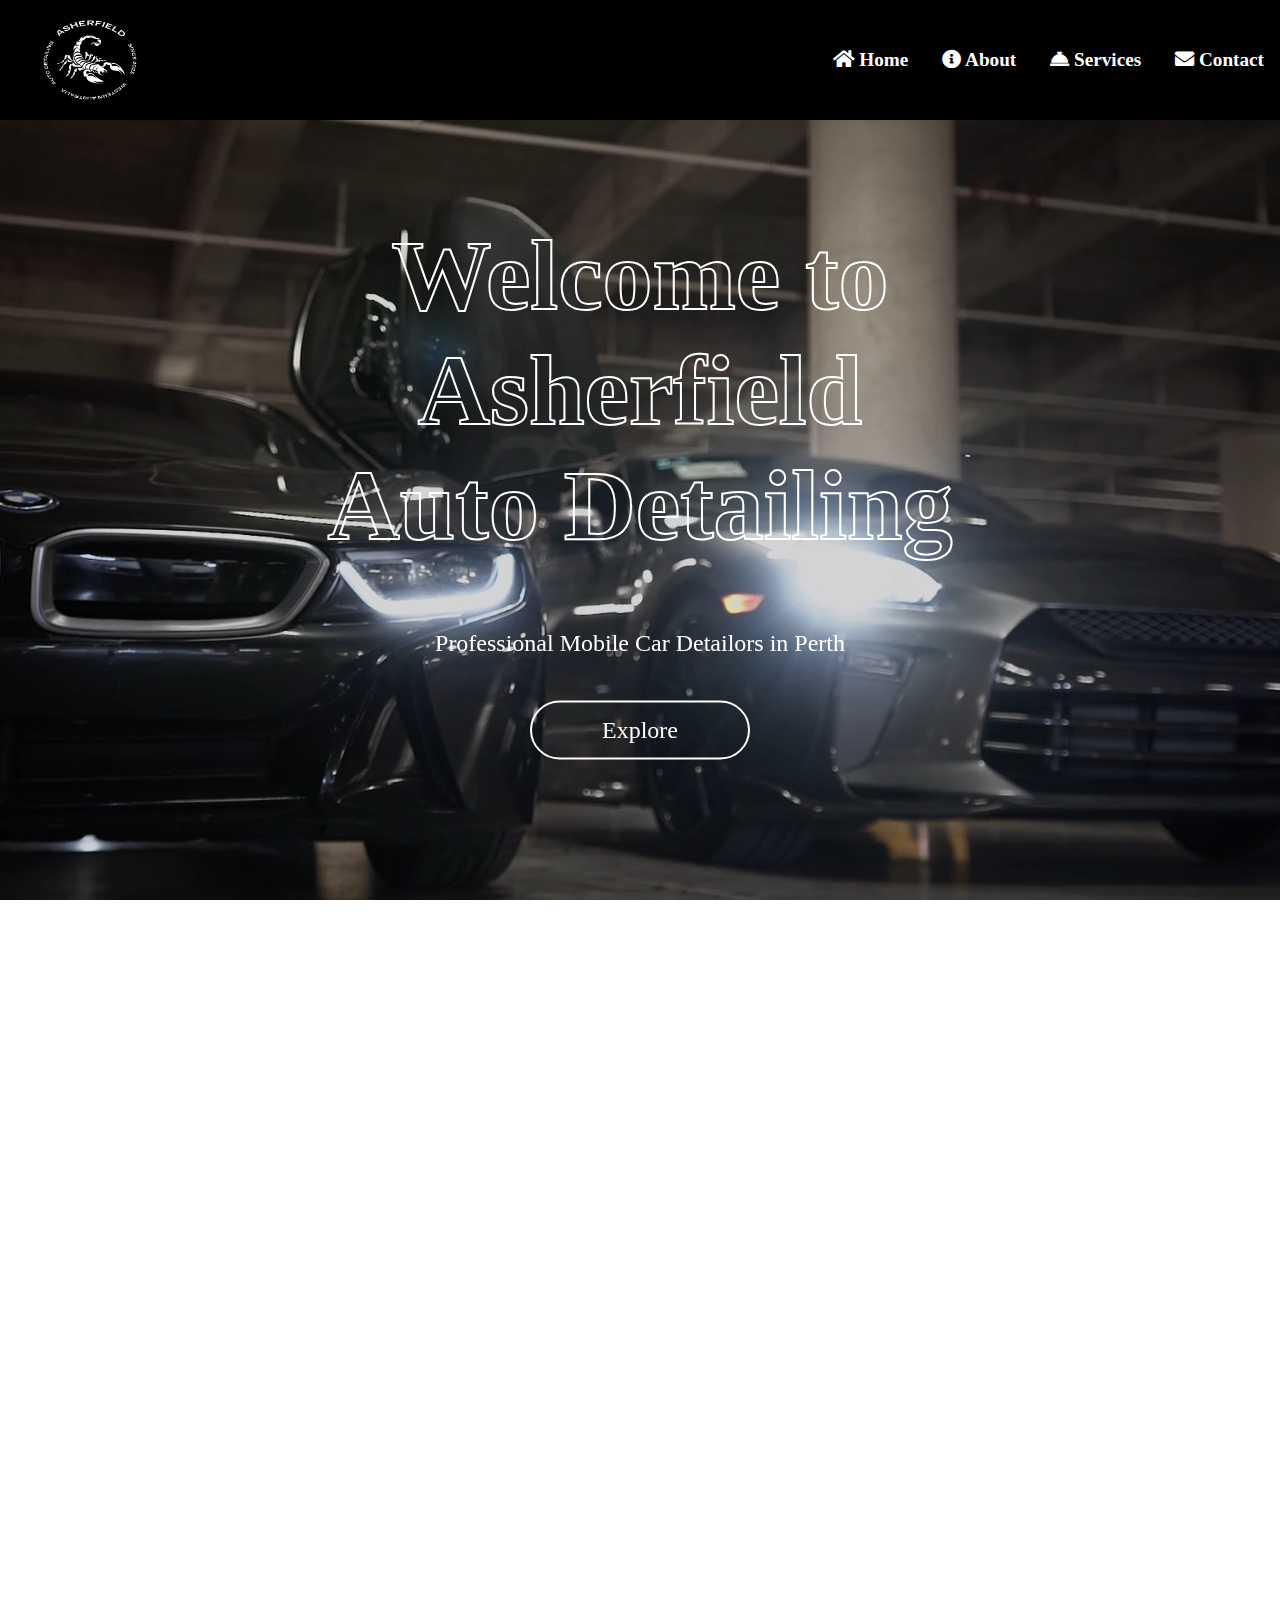
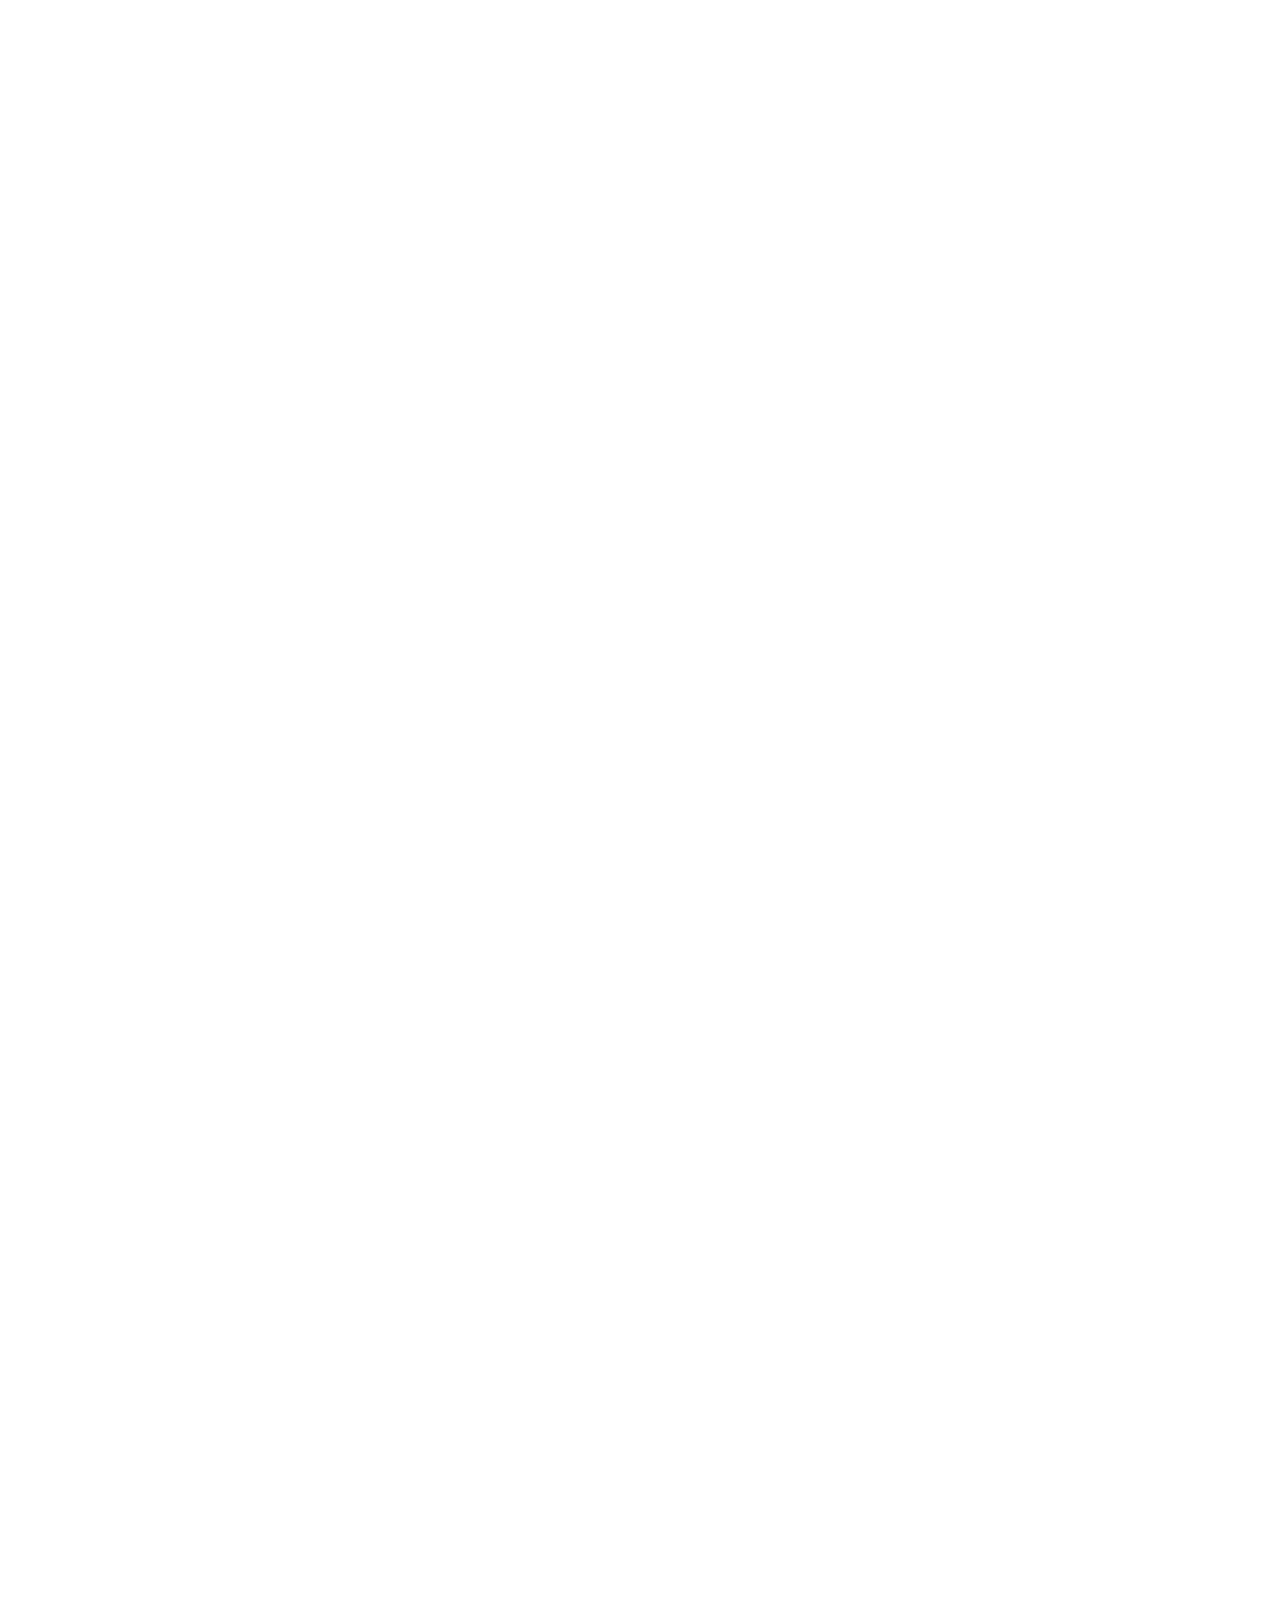
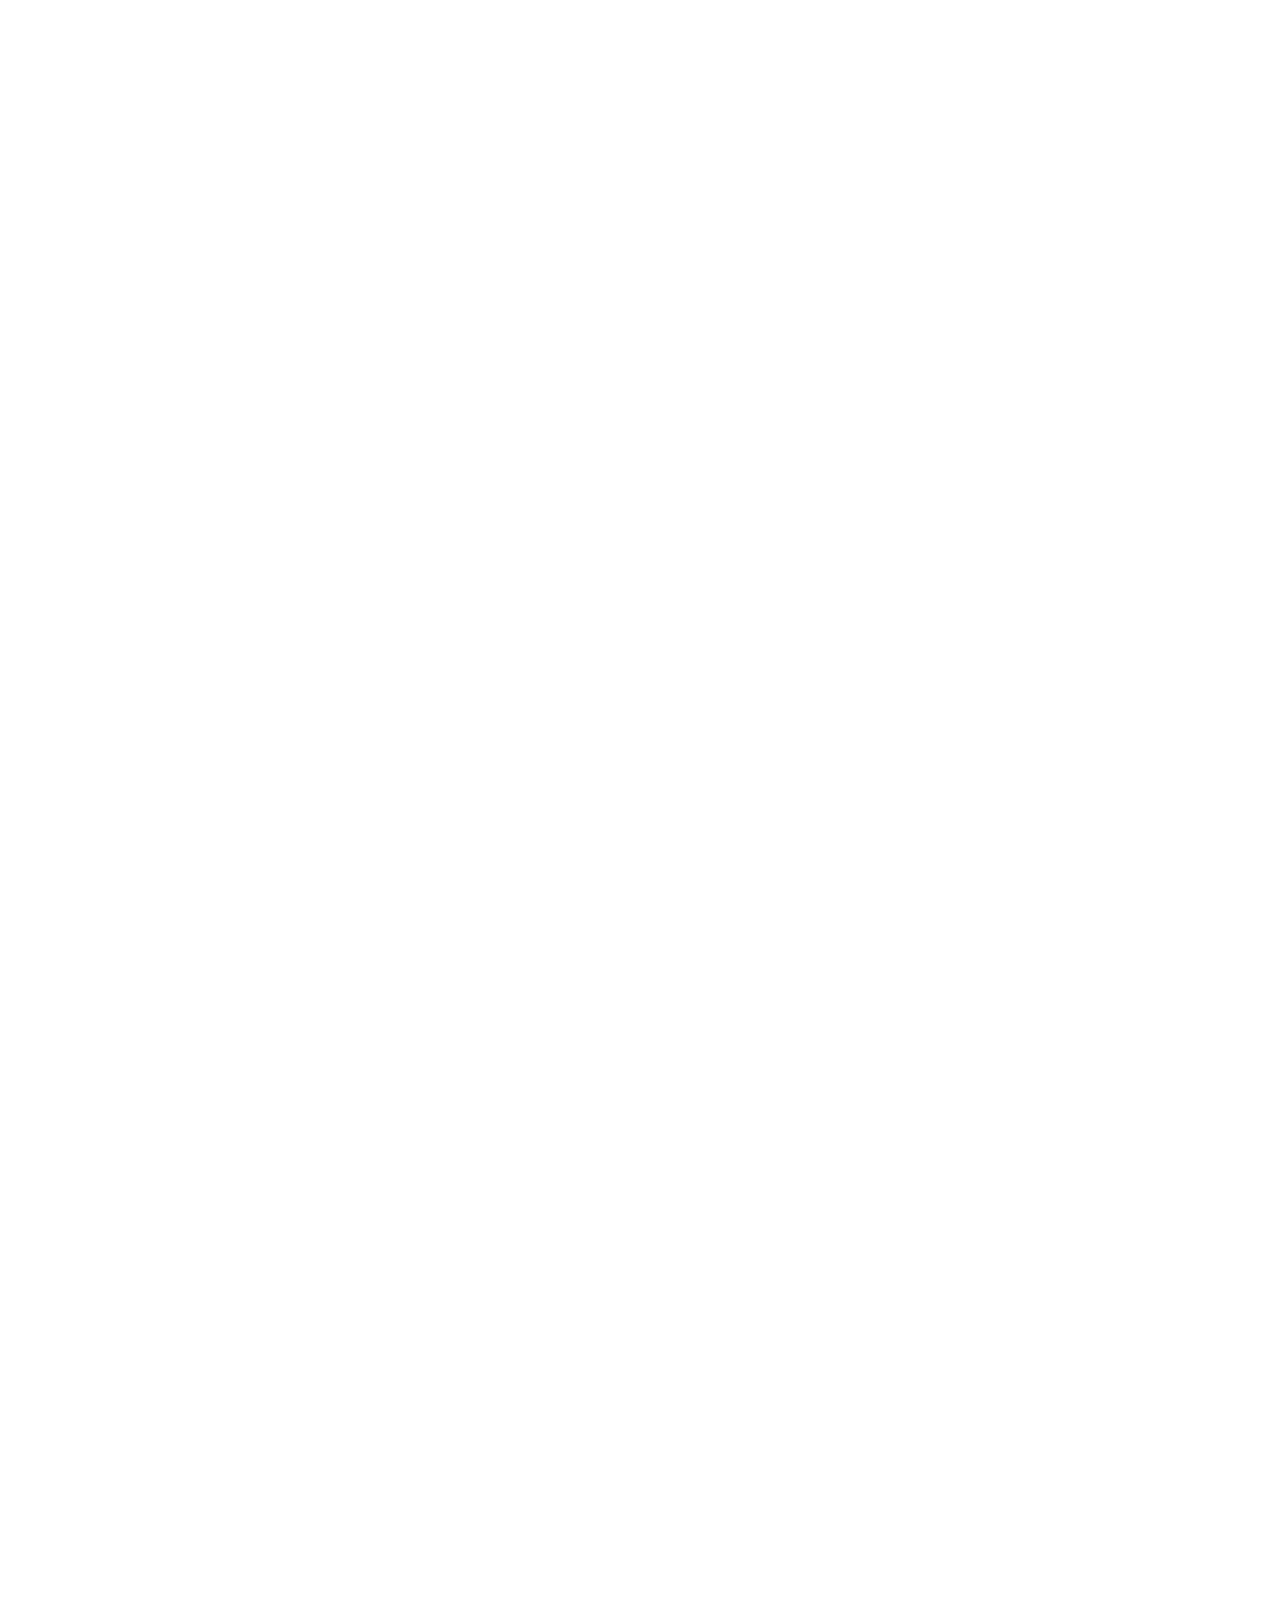
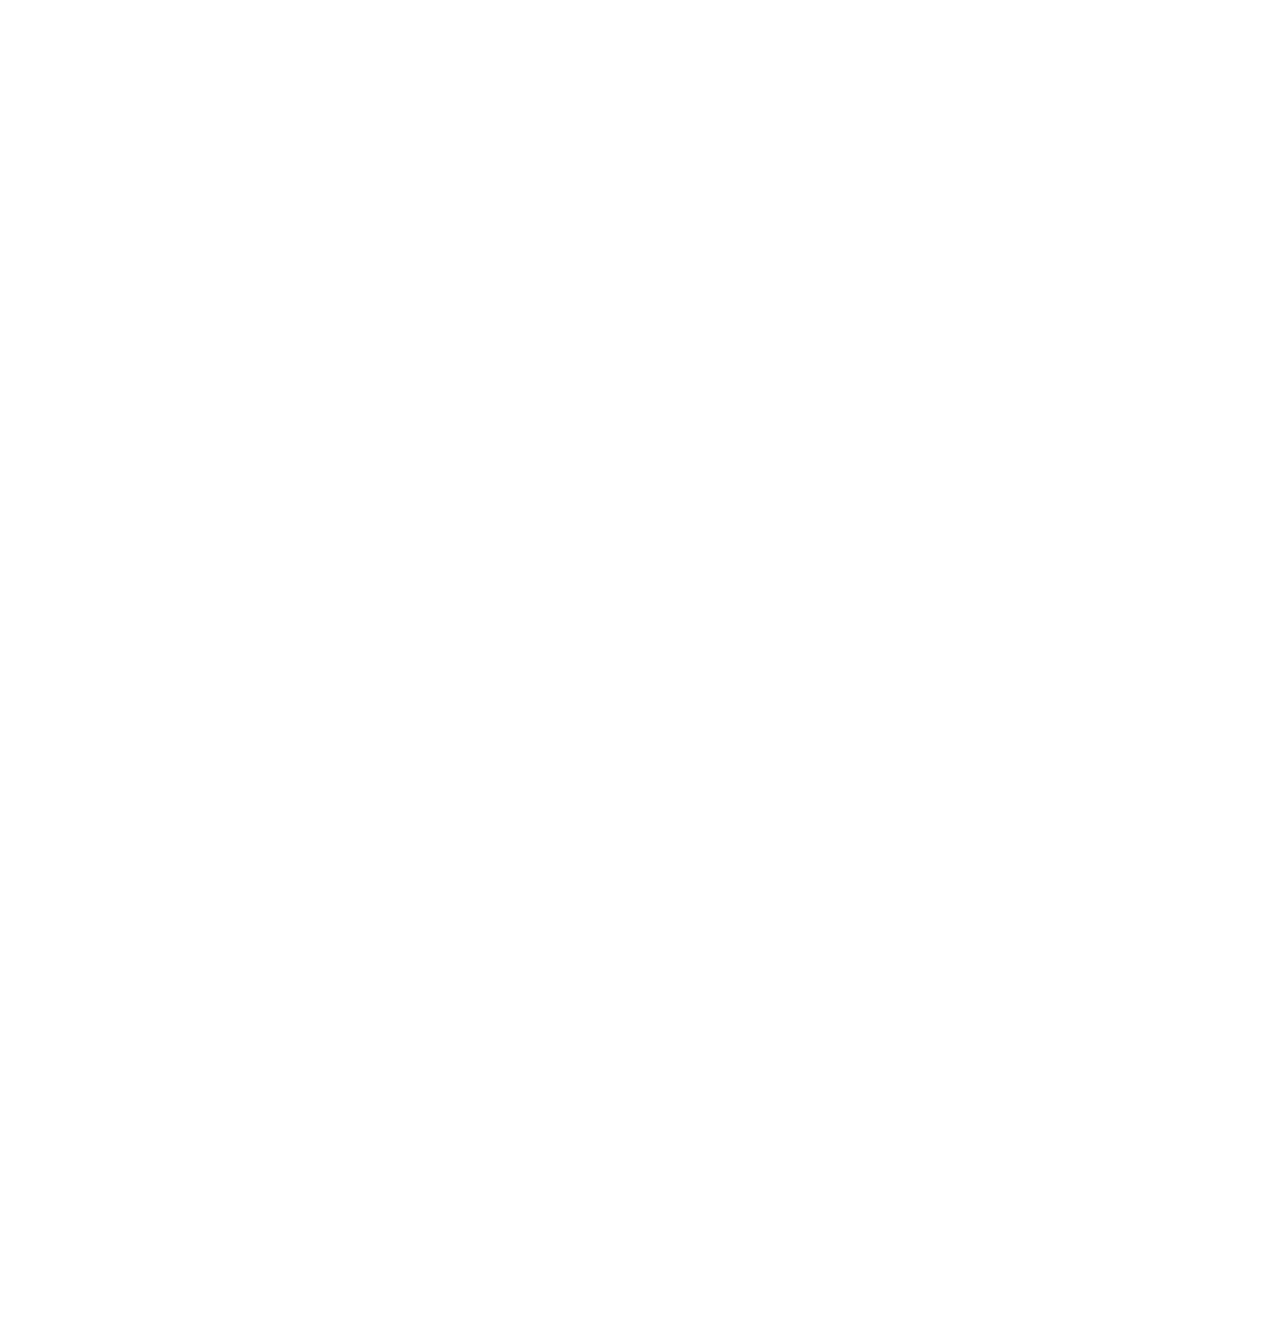
<file: car-web/index.html>
<!DOCTYPE html>
<html lang="en">
<head>
  <meta charset="UTF-8">
  <meta name="viewport" content="width=device-width, initial-scale=1.0">
  <title>Navbar Example</title>
  <link rel="stylesheet" href="index.css">
  <link rel="stylesheet" href="https://cdn.jsdelivr.net/npm/bootstrap-icons@1.11.3/font/bootstrap-icons.min.css">
  <script>
    let clicked = false;
    function handleClick() {
      clicked = !clicked;
      const menuIcon = document.getElementById('menu-icon');
      const navMenu = document.getElementById('nav-menu');
      
      menuIcon.className = clicked ? 'fas fa-times' : 'fas fa-bars';
      navMenu.className = clicked ? 'nav-menu active' : 'nav-menu';
    }
  </script>
  <link rel="stylesheet" href="https://cdnjs.cloudflare.com/ajax/libs/font-awesome/5.15.4/css/all.min.css">
</head>
<body>
  <div class="hero" id="Home">
    <video autoplay loop muted playsinline class="back-video">
      <source src="./assets/video/car.mp4" type="video/mp4">
    </video>
    <nav class="NavbarItems">
      <img src="./assets/ASHERFIELD LOGO 2.png" alt="Logo" class="logo">
      <div class="menu-icons" id="menu-icon-container" onclick="handleClick()">
        <i id="menu-icon" class="fas fa-bars"></i>
      </div>
      <ul id="nav-menu" class="nav-menu">
        <li>
          <a class="nav-links" href="#Home">
            <i class="fas fa-home"></i> Home
          </a>
        </li>
        <li>
          <a class="nav-links" href="#about-us">
            <i class="fas fa-info-circle"></i> About
          </a>
        </li>
        <li>
          <a class="nav-links" href="#services">
            <i class="fas fa-concierge-bell"></i> Services
          </a>
        </li>
        <li>
          <a class="nav-links" href="#contact">
            <i class="fas fa-envelope"></i> Contact
          </a>
        </li>
      </ul>
    </nav>
    <div class="hero-content">
        <h1>Welcome to Asherfield Auto Detailing</h1>
        <p>Professional Mobile Car Detailors in Perth</p>
        <a href="#animal-section">Explore</a>
      </div>
  </div>

  <section class="about-us" id="about-us">
    <div class="about-content">
      <div class="text-content">
        <h1>About Us</h1>
        <p>
          Welcome to Asherfield Auto Detailing! We provide top-notch car detailing services to help
          maintain your vehicle's beauty and value. Our team of skilled professionals is dedicated
          to delivering the highest quality service. With years of experience, we use only the best
          products and tools to give your car a showroom finish. Let us take care of your car with
          our passion and expertise!
        </p>
        <a href="#animal-section">Get in Touch</a>
      </div>
      <div class="image-content">
        <img src="./assets/car1.jpg" alt="About Us Photo">
      </div>
    </div>
  </section>


  <section class="services-section">
    <!-- Headings -->
    <div class="section-heading">
      <h1>Experience Asherfield</h1>
      <h3>Comprehensive detailing solutions</h3>
    </div>

    <!-- Service Cards -->
    <div class="services" id="services">
      <div class="card">
       <a href="./ceramic.html"><img src="./assets/car2.jpg" alt="Ceramic Coatings"></a> 
        <div class="card-info">
          <h2>Ceramic Coatings</h2>
          <p>From $799</p>
        </div>
        <div class="hover-details">
          <h3>Ceramic Coating Details</h3>
          <p>Transform your car's exterior with our expert detailimg </p>
        </div>
      </div>

      <div class="card">
       <a href="./asher.html"><img src="./assets/car1.jpg" alt="Asher Platinum"></a>
        <div class="card-info">
          <h2>Asher Platinum</h2>
          <p>$1999</p>
        </div>
        <div class="hover-details">
          <h3>Asher Platinum Package</h3>
          <p>Exterior ceramic coating </p>
          <p>Interior ceramic coating</p>
          <p>High Temp Res Rim Coating</p>
          <p>Leather Protection with UV filter</p>
          <p>Window Tinting</p>
        </div>
      </div>

      <div class="card">
        <a href="./leather.html"><img src="./assets/new car.jpg" alt="Leather Protection"></a>
        <div class="card-info">
          <h2>Leather Protection</h2>
          <p>From $150</p>
        </div>
        <div class="hover-details">
          <h3>Leather Protection</h3>
          <p>Keep your car's leather looking new with our protective services.</p>
        </div>
      </div>
      <div class="card">
       <a href="./dealing.html"> <img src="./assets/car1.jpg" alt="Interior Dealing"></a>
        <div class="card-info">
          <h2>Interior detailing</h2>
          <p>From $175</p>
        </div>
        <div class="hover-details">
          <h3>Interior detailing</h3>
          <p>Enhance your driving experience with a pristine interior</p>
        </div>
      </div>
      <div class="card">
        <a href="./paint.html"><img src="./assets/car2.jpg" alt="Paint Correction"></a>
        <div class="card-info">
          <h2>Paint correction</h2>
          <p>From $260</p>
        </div>
        <div class="hover-details">
          <h3>Paint correction</h3>
          <p>Restore your vehicle's paint to its original glory</p>
        </div>
      </div>
      <div class="card">
        <a href="./window.html"><img src="./assets/new car.jpg" alt="Leather Protection"></a>
        <div class="card-info">
          <h2>Window tinting</h2>
          <p>From $300</p>
        </div>
        <div class="hover-details">
          <h3>Window tinting</h3>
          <p>stay cool,Stay Private</p>
        </div>
      </div>
      <div class="card">
        <a href="./sale.html"><img src="./assets/car1.jpg" alt="Sale Preparation"></a>
        <div class="card-info">
          <h2>Sale Preparation</h2>
          <p>From $350</p>
        </div>
        <div class="hover-details">
          <h3>Sale Preparation</h3>
          <p>Get Sale-Ready!</p>
        </div>
      </div>
      <div class="card">
        <a href="./maintenance.html"><img src="./assets/car2.jpg" alt="Monthly Maintenance[Comapanies]"></a>
        <div class="card-info">
          <h2>Monthly Maintenance <br>[Comapanies]</h2>
          <p></p>
        </div>
        <div class="hover-details">
          <h3>Monthly Maintenance <br>[Comapanies]</h3>
          <p>Consistent upkeep not only ensures the smooth and relaible
            operation of the vehicle but also helps to preserve its value over time</p>
        </div>
      </div>
      <div class="card">
       <a href="./rim.html"><img src="./assets/new car.jpg" alt="Rim Coating"></a> 
        <div class="card-info">
          <h2>Rim Coating</h2>
          <p>$100(1)</p>
        </div>
        <div class="hover-details">
          <h3>Rim Coating</h3>
          <p>Protect your rims from heat,brake dust, and road contaminants</p>
        </div>
      </div>
      <div class="card">
       <a href="./asher-pro.html"> <img src="./assets/car1.jpg" alt="Asher Pro"></a>
        <div class="card-info">
          <h2>Asher <b>Pro</b></h2>
          <p>$1499</p>
        </div>
        <div class="hover-details">
          <h3>Asher <b>Pro</b></h3>
          <p>Exterior Ceramic coating</p>
          <p>Interior Ceramic coating</p>
          <p>High Temp Res Rim Coating</p>
          <p>Leather Protection with UV filter</p>
        </div>
      </div>
    </div>
  </section>
  

<section class="Contact" id="contact">
    <div class="heading">
        <h1>Contact us for appointments</h1>
    </div>
    <div class="mapbox">
      <figure>
        <iframe src="https://www.google.com/maps/embed?pb=!1m18!1m12!1m3!1d3381.9442061205286!2d115.91373670000002!3d-32.0437016!2m3!1f0!2f0!3f0!3m2!1i1024!2i768!4f13.1!3m3!1m2!1s0x2a32bdbb7a7b9429%3A0xb7be3bebf1a61896!2s5%20Periwinkle%20Way%2C%20Parkwood%20WA%206147%2C%20Australia!5e0!3m2!1sen!2slk!4v1726653130002!5m2!1sen!2slk" width="600" height="450" style="border:0;" allowfullscreen="" loading="lazy" referrerpolicy="no-referrer-when-downgrade"></iframe>
    </div>
    <div class="from-container">

		<form name='registration' method="post" action="index.html"
			onSubmit="return formValidation();">

			<input type="text" name="fname" placeholder="Name" size="100" />
			<input type="text" name="email" placeholder="email address" size="50" />
			<input type="text" name="address" placeholder="Phone Number" size="50" />
            <textarea name="message" placeholder="Message" id="" rows="6" cols="70"></textarea>
            <label for="contact-method">Preferred Contact Method:</label>
            <select id="contact-method" name="contact-method">
                <option value="select">Select</option>   
                <option value="phone">Text Message</option>
                <option value="phone">Phone</option>
                <option value="email">Email</option>
            </select>
            <label for="contact-method" class="label2">How Did you Hear about us:</label>
            <select id="contact-method" name="contact-method">
                <option value="select">Select</option>   
                <option value="message">Text Message</option>
                <option value="phone">Phone</option>
                <option value="email">Email</option>
            </select>
            <label for="contact-method" class="label2">Which service or services are you interested in?</label>
            <select id="contact-method" name="contact-method">
                <option value="select">Select</option>   
                <option value="phone">Ceramic Coatings</option>
                <option value="phone">Interior detailing</option>
                <option value="email">Paint correction</option>
                <option value="email">Leather Protection</option>
                <option value="email">Monthly Maintance [Companies]</option>
                <option value="email">Leather Protection</option>
                <option value="email">Window tinting</option>
                <option value="email">Service title 7</option>
                <option value="email">Service title 8</option>
            </select>
            
			<div class="buttons">
				<button type="submit" name="submit">Submit</button>
				<button type="reset" name="reset">Reset</button>
			</div>

		</form>
	</div>
</section>
<section class="Footer">
    <div class="footer">
        <div class="top">
          <div>
           <img src="./assets/ASHERFIELD LOGO 2.png" alt="" class="footer-logo">
          </div>
          <div>
            <a href="https://www.instagram.com/asherfield_auto?igsh=eWw4d2VtNmp6MW1u&utm_source=qr">
                <i class="bi bi-instagram"></i>
            </a>
            <a href="#">
                <i class="bi bi-facebook"></i>
            </a>
            <a href="#">
                <i class="bi bi-telegram"></i>
            </a>
            <a href="#">
                <i class="bi bi-youtube"></i>
            </a>
          </div>
        </div>
  
        <div class="bottom">
          <div>
            <h3>Contact us</h3>
            <a href="https://www.google.com/maps/place/5+Periwinkle+Way,+Parkwood+WA+6147,+Australia/@-32.0437016,115.9137367,703m/data=!3m2!1e3!4b1!4m6!3m5!1s0x2a32bdbb7a7b9429:0xb7be3bebf1a61896!8m2!3d-32.0437016!4d115.9137367!16s%2Fg%2F11c1bm_n37?entry=ttu&g_ep=EgoyMDI0MDkxNi4wIKXMDSoASAFQAw%3D%3D">
                <i class="bi bi-geo-alt"></i>5 Periwinkle way
                Perth, WA 6107 AU</a>
            <a href="/"><i class="bi bi-telephone"></i>+61431625885</a>
            <a href="mailto:asherfeildz@gmail.com"><i class="bi bi-envelope"></i>asherfeildz@gmail.com</a>
          </div>
          <div>
            <h3>Hours</h3>
            <a href="#">Monday 9:00am–10:00pm</a>
            <a href="#">Tuesday 9:00am–10:00pm</a>
            <a href="#">Wednesday 9:00am–10:00pm</a>
            <a href="#">Thursday 9:00am–10:00pm</a>
            <a href="#">Friday 9:00am–10:00pm</a>
            <a href="#">Saturday 9:00am–6:00pm</a>
            <a href="#">Sunday 9:00am–12:00pm</a>
          </div>
          <div>
            <h3>Service Links</h3>
            <a href="/">Terms of Service</a>
            <a href="/">Privacy Policy</a>
            <a href="/">License</a>
            <a href="#">All Versions</a>
          </div>
        </div>
        <div class="container">
            <p class="text-white all-right">All Right Reserved @Umair Riyas</p>
        </div>
      </div>
</section>

</body>
</html>
</file>
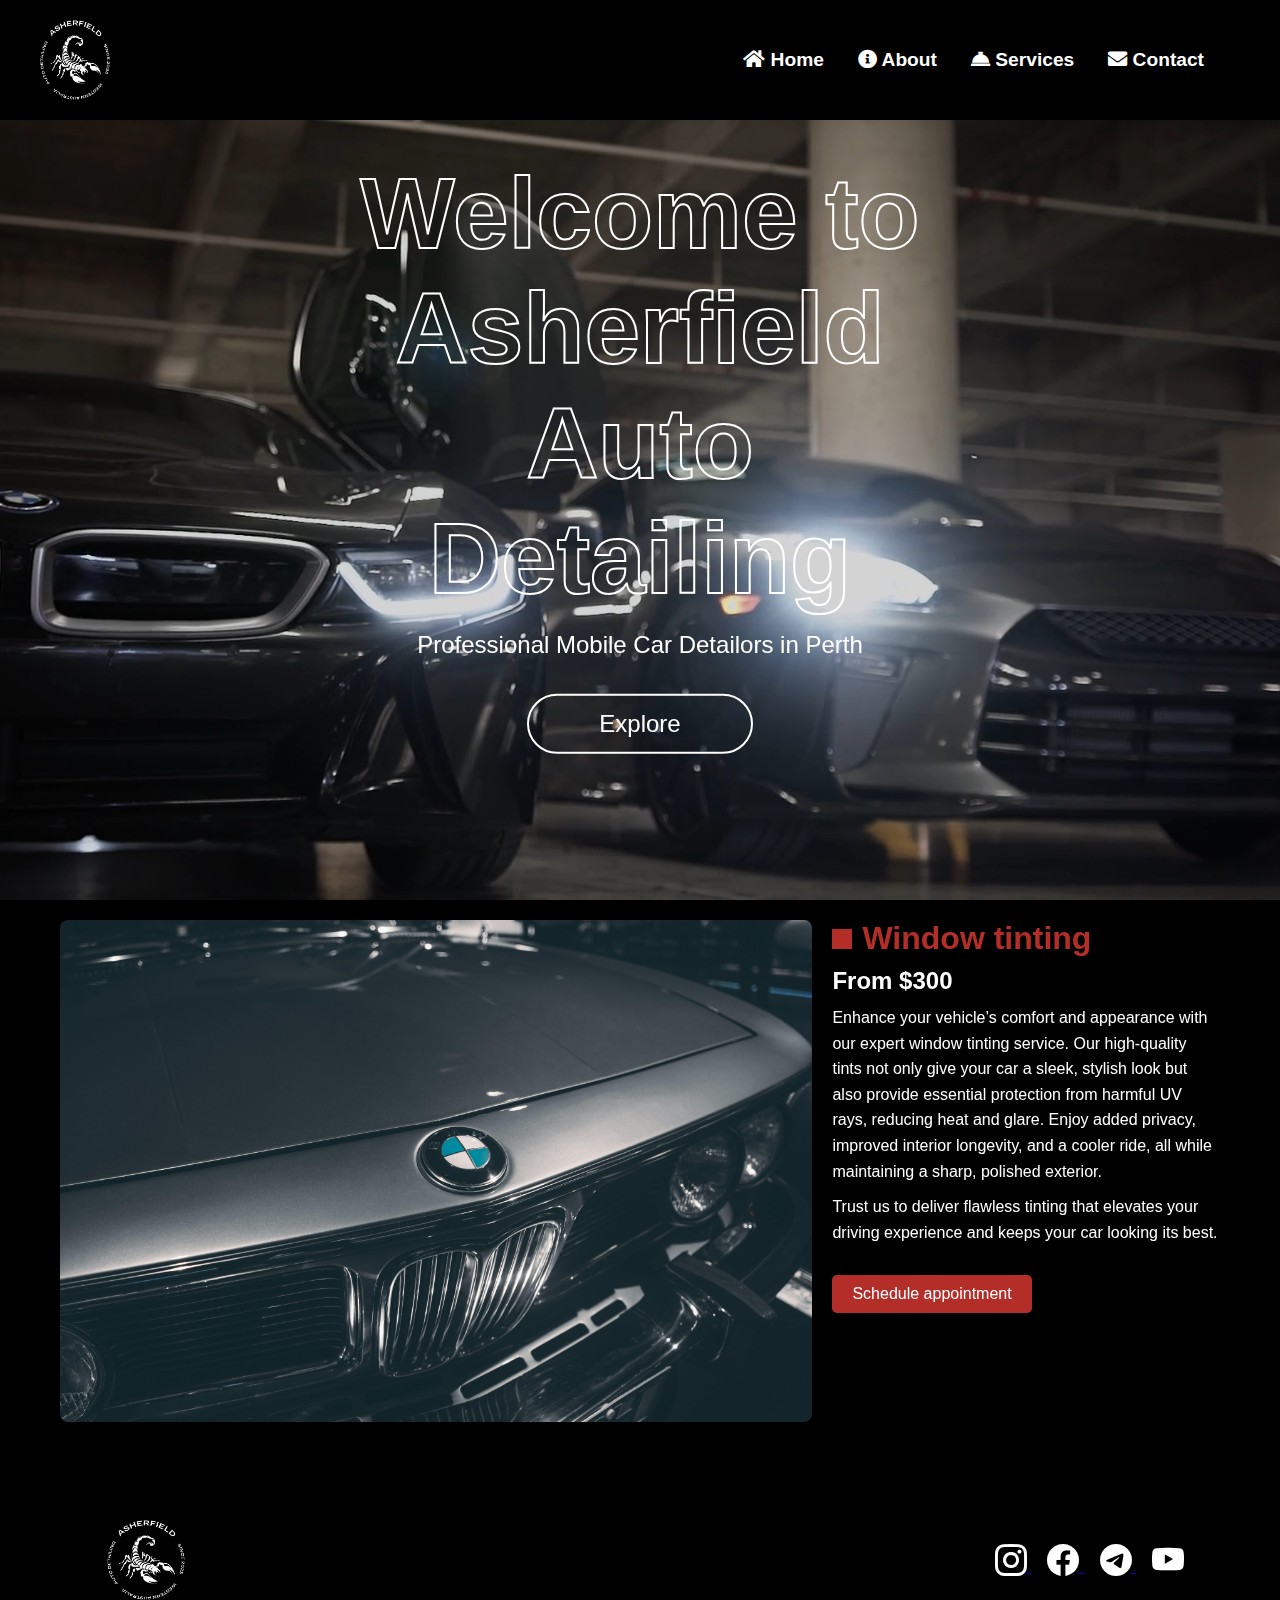
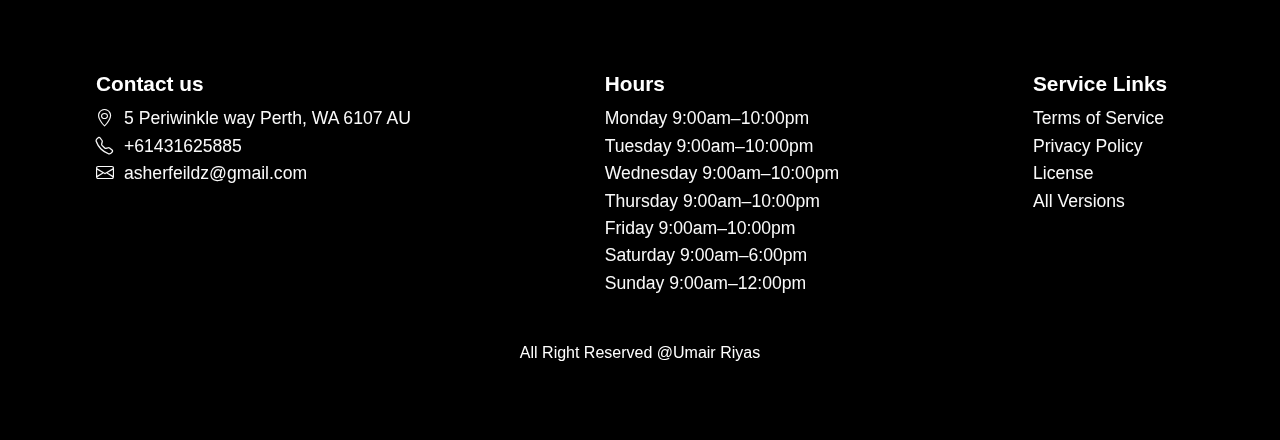
<file: car-web/window.html>
<!DOCTYPE html>
<html lang="en">
<head>
    <meta charset="UTF-8">
    <meta name="viewport" content="width=device-width, initial-scale=1.0">
    <title>Dealing</title>
    <link rel="stylesheet" href="ceramic.css">
  <link rel="stylesheet" href="https://cdn.jsdelivr.net/npm/bootstrap-icons@1.11.3/font/bootstrap-icons.min.css">
  <script>
    let clicked = false;
    function handleClick() {
      clicked = !clicked;
      const menuIcon = document.getElementById('menu-icon');
      const navMenu = document.getElementById('nav-menu');
      
      menuIcon.className = clicked ? 'fas fa-times' : 'fas fa-bars';
      navMenu.className = clicked ? 'nav-menu active' : 'nav-menu';
    }
  </script>
  <link rel="stylesheet" href="https://cdnjs.cloudflare.com/ajax/libs/font-awesome/5.15.4/css/all.min.css">
</head>
<body>
    <div class="hero" id="Home">
        <video autoplay loop muted playsinline class="back-video">
          <source src="./assets/video/car.mp4" type="video/mp4">
        </video>
        <nav class="NavbarItems">
          <img src="./assets/ASHERFIELD LOGO 2.png" alt="Logo" class="logo">
          <div class="menu-icons" id="menu-icon-container" onclick="handleClick()">
            <i id="menu-icon" class="fas fa-bars"></i>
          </div>
          <ul id="nav-menu" class="nav-menu">
            <li>
              <a class="nav-links" href="./index.html">
                <i class="fas fa-home"></i> Home
              </a>
            </li>
            <li>
              <a class="nav-links" href="./index.html#about-us">
                <i class="fas fa-info-circle"></i> About
              </a>
            </li>
            <li>
              <a class="nav-links" href="./index.html#services">
                <i class="fas fa-concierge-bell"></i> Services
              </a>
            </li>
            <li>
              <a class="nav-links" href="./index.html#contact">
                <i class="fas fa-envelope"></i> Contact
              </a>
            </li>
          </ul>
        </nav>
        <div class="hero-content">
            <h1>Welcome to Asherfield Auto Detailing</h1>
            <p>Professional Mobile Car Detailors in Perth</p>
            <a href="#animal-section">Explore</a>
          </div>
      </div>
      <div class="main-container">
        <div class="content">
            <div class="image-section">
                <img src="./assets/car1.jpg" alt="Ceramic Coated Cars">
            </div>
            <div class="text-section">
                <h1><span class="square"></span>Window tinting</h1>
                <h3>From $300</h3>
                <p>
                    Enhance your vehicle’s comfort and appearance with our expert window tinting service. Our high-quality tints not only give your car a sleek, stylish look but also provide essential protection from harmful UV rays, reducing heat and glare. Enjoy added privacy, improved interior longevity, and a cooler ride, all while maintaining a sharp, polished exterior.
                </p>
                <p>
                    Trust us to deliver flawless tinting that elevates your driving experience and keeps your car looking its best.
                </p>
                <a href="#" class="cta-button">Schedule appointment</a>
            </div>
        </div>
    </div>
<section class="Footer"></section>
    <div class="footer">
        <div class="top">
          <div>
           <img src="./assets/ASHERFIELD LOGO 2.png" alt="" class="footer-logo">
          </div>
          <div>
            <a href="https://www.instagram.com/asherfield_auto?igsh=eWw4d2VtNmp6MW1u&utm_source=qr">
                <i class="bi bi-instagram"></i>
            </a>
            <a href="#">
                <i class="bi bi-facebook"></i>
            </a>
            <a href="#">
                <i class="bi bi-telegram"></i>
            </a>
            <a href="#">
                <i class="bi bi-youtube"></i>
            </a>
          </div>
        </div>
  
        <div class="bottom">
          <div>
            <h3>Contact us</h3>
            <a href="https://www.google.com/maps/place/5+Periwinkle+Way,+Parkwood+WA+6147,+Australia/@-32.0437016,115.9137367,703m/data=!3m2!1e3!4b1!4m6!3m5!1s0x2a32bdbb7a7b9429:0xb7be3bebf1a61896!8m2!3d-32.0437016!4d115.9137367!16s%2Fg%2F11c1bm_n37?entry=ttu&g_ep=EgoyMDI0MDkxNi4wIKXMDSoASAFQAw%3D%3D">
                <i class="bi bi-geo-alt"></i>5 Periwinkle way
                Perth, WA 6107 AU</a>
            <a href="/"><i class="bi bi-telephone"></i>+61431625885</a>
            <a href="mailto:asherfeildz@gmail.com"><i class="bi bi-envelope"></i>asherfeildz@gmail.com</a>
          </div>
          <div>
            <h3>Hours</h3>
            <a href="#">Monday 9:00am–10:00pm</a>
            <a href="#">Tuesday 9:00am–10:00pm</a>
            <a href="#">Wednesday 9:00am–10:00pm</a>
            <a href="#">Thursday 9:00am–10:00pm</a>
            <a href="#">Friday 9:00am–10:00pm</a>
            <a href="#">Saturday 9:00am–6:00pm</a>
            <a href="#">Sunday 9:00am–12:00pm</a>
          </div>
          <div>
            <h3>Service Links</h3>
            <a href="/">Terms of Service</a>
            <a href="/">Privacy Policy</a>
            <a href="/">License</a>
            <a href="#">All Versions</a>
          </div>
        </div>
        <div class="container">
            <p class="text-white all-right">All Right Reserved @Umair Riyas</p>
        </div>
      </div>
</section>
</body>
</html>
</file>
<file: car-web/index.css>
body, html {
    margin: 0;
    padding: 0;
    width: 100%;
    height: 100%;
    overflow-x: hidden;

  }
  
  /* Navbar Styling */
  .NavbarItems {
    background-color: #000;
    display: flex;
    justify-content: space-between;
    align-items: center;
    width: 100%;  /* Set navbar to full width */
    height: 120px;
    position: fixed;
    padding-right: 60px;
    top: 0;
    left: 0;
    z-index: 999;
  }
  
  nav .logo {
    width: 120px;
    height: 100px;
    cursor: pointer;
    border-radius: 50%;
  }
  
  #menu-icon {
    color: #fff;
  }
  
  /* Hero Section Video Styling */
  .hero {
    position: relative;
    width: 100%;
    height: 100vh;
    overflow: hidden;
  }
  
  .hero video {
    position: absolute;
    top: 0;
    left: 0;
    width: 100%;
    height: 100%;
    object-fit: cover; /* Ensures the video covers the entire background */
    z-index: -1;
  }
  
  .nav-menu {
    display: grid;
    grid-template-columns: repeat(4, auto);
    grid-gap: 2px;
    list-style: none;
    align-items: center;
    padding-left: 100px;
  }
  
  .nav-links {
    text-decoration: none;
    color: #fff;
    font-size: 1.2rem;
    font-weight: 600;
    padding: 0.7rem 1rem;

  }
  .logo{
    padding-left: 30px;
  }
  
  .nav-links:hover {
    background-color: #e0e0e0;
    width: 100px;
    height: 5px;
    border-radius: 30%;
    color: #000;
    transition: all 0.2s ease-in-out;
  }
  
  .menu-icons {
    display: none;
  }
  @media (max-width: 768px) {
    nav .logo{
        width: 100px;
    }
    
  

  }

  /*hero content */
  .hero-content {
    position: absolute;
    top: 50%;
    left: 50%;
    transform: translate(-50%, -50%);
    text-align: center;
    color: white;
  }
  
  .hero-content h1 {
    font-size: 100px;
    color: #fff;
    font-weight: 600;
    -webkit-text-stroke: 2px #fff;
    color: transparent;
    padding-top: 40px;
  }
  
  .hero-content p {
    font-size: 1.5rem;
    margin-top: 10px;
  }
  .hero-content a{
    text-decoration: none;
    display: inline-block;
    color: #fff;
    font-size: 24px;
    border: 2px solid #fff;
    padding: 14px 70px;
    border-radius:50px;
    margin-top: 20px;
    margin-bottom: 30px;
  }
  .hero-content a:hover{
    text-decoration: none;
    display: inline-block;
    color: #fff;
    font-size: 24px;
    border: 2px solid #fff;
    background-color:  #969699;
    padding: 14px 70px;
    border-radius:50px;
    margin-top: 20px;
    margin-bottom: 30px;
  }
  

  /*about us */

  .about-us {
    padding: 50px 20px;
    display: flex;
    justify-content: center;
    align-items: center;
    background-color: #000;
    color: #fff;
  }
  
  .about-content {
    display: flex;
    flex-wrap: wrap;
    max-width: 1200px;
    width: 100%;
    align-items: center;
    justify-content: space-between;
  }
  
  .text-content {
    flex: 1;
    padding-right: 20px;
  }
  
  .text-content h1 {
    font-size: 3rem;
    margin-bottom: 20px;
    font-weight: 600;
    text-align: center;

  }
  
  .text-content p {
    font-size: 1.2rem;
    line-height: 1.6;
  }
  
  .image-content {
    flex: 1;
    text-align: center;
  }
  
  .image-content img {
    max-width: 100%;
    height: auto;
    border-radius: 10px;
  }
  .text-content a{
    text-decoration: none;
    display: inline-block;
    color: #fff;
    font-size: 24px;
    border: 2px solid #fff;
    padding: 14px 70px;
    border-radius:50px;
    margin-top: 20px;
    justify-content: center;

  }
  .text-content a:hover{
    background-color: #969699;
  
  }

  /* service */
  .services-section {
    text-align: center;
    padding: 20px;
    background-color: #000;
    color: #fff;
  }
  
  .section-heading h1 {
    font-size: 3.5rem;
    margin-bottom: 10px;
  }
  
  .section-heading h3 {
    font-size: 2.5rem;
    margin-bottom: 30px;
  }
  
  .services {
    display: flex;
    justify-content: center;
    align-items: center;
    padding: 20px;
    gap: 20px;
    flex-wrap: wrap;
  }
  
  .card {
    position: relative;
    width: 500px;
    height: 500px;
    overflow: hidden;
    border-radius: 10px;
    cursor: pointer;
    background-color: #222;
    transition: all 0.4s ease;
  }
  
  .card img {
    width: 100%;
    height: 100%;
    object-fit: cover;
    transition: all 0.4s ease;
    z-index: 99;
  }
  
  .card-info {
    position: absolute;
    bottom: 10%;
    left: 50%;
    transform: translateX(-50%);
    color: white;
    text-align: center;
    z-index: 1;
    opacity: 1;
    transition: opacity 0.4s ease;
  }
  
  .hover-details {
    position: absolute;
    top: 50%;
    left: 50%;
    transform: translate(-50%, -50%);
    color: white;
    text-align: center;
    z-index: 2;
    opacity: 0;
    transition: opacity 0.4s ease;
  }
  
  .card:hover img {
    transform: scale(1.2);
    filter: blur(4px) brightness(0.7);
    
  }
  .card:hover img:hover{
    z-index: 999;
  }
  
  .card:hover .hover-details {
    opacity: 1;
  }
  
  .card:hover .card-info {
    opacity: 0;
  }
  .card:hover .card-info p{
    margin-top: 0;
  }
  

  .card-info h2, .hover-details h3 {
    font-size: 2.5rem;
  }

  .card-info p, .hover-details p {
    font-size:20px;
  }
  
  /* Responsive Design for small screens */
  @media (max-width: 768px) {
    .section-heading h1 {
      font-size: 2rem;
    }

  
    .section-heading h3 {
      font-size: 1.2rem;
    }
  
    .services {
      flex-direction: column;
      padding: 10px;
    }
  
    .card {
      width: 100%; /* Take full width on smaller screens */
      margin-bottom: 20px;
    }
  
    .card-info h2, .hover-details h3 {
      font-size: 1.6rem;
    }
  
    .card-info p, .hover-details p {
      font-size: 1.1rem;
    }
  }
  
  /* Responsive Design */
  @media (max-width: 768px) {
    .about-content {
      flex-direction: column;
    }
  
    .text-content {
      padding-right: 0;
      text-align: center;
    }
    .text-content a{
        text-decoration: none;
        display: inline-block;
        color: #fff;
        font-size: 14px;
        border: 2px solid #fff;
        padding: 14px 70px;
        border-radius:50px;
        margin-top: 20px;
        margin-bottom: 40px;
    
      }
  }
  @media screen and (max-width: 850px) {
    .nav-menu {
      display: flex;
      flex-direction: column;
      justify-content: flex-start;
      background-color: #151516;
      width: 100%;
      height: auto;
      position: absolute;
      top: 80px; /* Below the navbar */
      left: -100%;
      opacity: 0;
      align-items: center;
      padding: 80px 0 30px 0;
      margin: 0;
      transition: 0.3s ease-in-out;
      z-index: 1;
    }
    .nav-links:hover {
        background-color: #e0e0e0;
        width: 90px;
        height: 5px;
        border-radius: 30%;
        color: #000;
        transition: all 0.2s ease-in-out;
      }

   .nav-menu li{
    margin-top: 0;
    margin-bottom: 30px;

   }

    .nav-links:hover{
        background-color: none;
    }
    
     
   
    
    .nav-menu.active {
      left: 0;
      opacity: 1;
    }
  
    .nav-links {
      width: 100%;
      text-align: center;
      padding: 2rem 0;
    }
  
    .menu-icons {
      display: block;
      cursor: pointer;
      padding-right: 30px;
    }
  
    .menu-icons i {
      font-size: 1.5rem;
      color: #fff;
    }

    /*hero */
    .hero-content h1 {
        font-size: 30px;
        color: #fff;
      }
  }


  /*contact */
  .Contact{
    padding: 20px 20px;
    justify-content: center;
    align-items: center;
    background-color: #000;
    color: #fff;
  }
  .Contact h2{
    text-align: center;
  }
  
  .from-container .heading{
    text-align: center;
  }
  .from-container {
    margin: 2rem 6rem;
    color: #2a2a2a;

  }
  .from-container .heading{
    align-items: center;
   
  }

  .Contact .heading h1{
    font-size: 2rem;
    color: #fff;
    text-align: center;
  }
  
  .from-container form{
    padding-top: 3rem;
    display: flex;
    flex-direction: column;
    width: 50%;
    margin: auto;
  }
  .from-container input{
    height: 3rem;
    padding: 0 1rem;
    margin-bottom: 2rem;
    border-radius: 0.3rem;
    border: 1px solid #2a2a2a;
  }
  .from-container label{
    font-size: 20px;
    padding-top: 20px;
    padding-bottom: 10px;
    color: #fff;
  }
  .from-container textarea {
    padding: 1rem;
    margin-bottom: 2rem;
    border-radius: 0.3rem;
    border: 1px solid #2a2a2a;
  }
  .from-container select{
    margin-top: 10px;
    font-size: 20px;
  }  
  
  .from-container button {
    margin-top: 20px;
    display: inline;
  }
  .buttons{
    text-align: center;
  }
  .buttons button{
    padding: 10px 15px;
    width: 100px;
    font-size: 1.5rem;
    margin-right: 10px;
    border-radius: 10px;
    background-color: none;
    align-items: center;
    cursor: pointer;
    color: #000;
    border: 2px solid #fff;
  }
  .buttons button:hover{
    background-color:  #969699;
   
    color: #fff;
  }

  @media screen and (max-width: 850px) {
    .from-container select{
        font-size: 15px;
    }
    .from-container label{
        font-size: 16px;
        padding-bottom: 10px;
        color: #fff;
      }
      .from-container form{
        padding-top: 3rem;
        display: flex;
        flex-direction: column;
        width: 100%;
      }
      .buttons button{
        padding: 10px 5px;
        width: 100px;
        font-size: 1rem;
        margin-right: 10px;
        border: none;
        border-radius: 5px;
        background-color: none;
        align-items: center;
        cursor: pointer;
        color: #000;
        border-style: none;
      }

    
  }

  

 



  .mapbox {
    position: relative;
    height: 300px;
    width: 100%;
    border-radius: 16px;
    margin-bottom: 30px;
    border: 1px solid var(--jet);
    overflow: hidden;
  }
  
  .mapbox figure { height: 100%; }
  
  .mapbox iframe {
    width: 100%;
    height: 100%;
    border: none;
    filter: grayscale(1) invert(1);
  }
  

   /*footer */

   .footer {
    padding: 4rem 6rem;
    background-color: #000;
    color: #fff;
  }
  .footer-logo{
    width: 100px;
    height: 100px;
  }
  
  .top {
    display: flex;
    align-items: center;
    text-align: start;
    justify-content: space-between;
    flex-wrap: wrap;
  }
  
  .top i {
    color: #fff;
    font-size: 2rem;
    margin-left: 1rem;
    color: #fff;
    border: none;
    border-style: none;
    font-style: none;
  }
  
  .top i:hover {
    color: #969699;
  }
  
  .bottom {
    padding-top: 2rem;
    text-align: start;
    display: flex;
    justify-content: space-between;
    flex-wrap: wrap;
  }
  .bottom i {
    margin-right: 10px;
  }
  .bottom div {
    display: flex;
    flex-direction: column;
  }
  
  .bottom h4 {
    font-size: 1.3rem;
    padding: 1rem 0 0.8rem 0;
  }
  
  .bottom a {
    text-decoration: none;
    color: #fafafa;
    padding-bottom: 0.4rem;
    padding-right: 20px;
    font-size: 1.1rem;
  }
  .bottom a:hover {
    color: #969699;
  }
  .all-right{
    text-align: center;
    padding-top: 30px;
  }


  @media (max-width: 768px) {
    .footer {
        padding: 1rem 2rem;
    }
    .all-right{
        text-align: center;
        padding-top: 2px;
      }

    .footer-logo {
        width: 70px;
        height: 70px;
    }

    .top {
        flex-direction: column;
    }

    .top i {
        font-size: 1.8rem;
        margin-left: 0.5rem;
    }

    .bottom {
        text-align: center;
        flex-direction: column;
    }

    .bottom div {
        margin-bottom: 1rem;
    }

    .bottom h4 {
        font-size: 1rem;
    }

    .bottom a {
        font-size: 0.9rem;
    }
}
</file>
<file: car-web/ceramic.css>
* {
    margin: 0;
    padding: 0;
    box-sizing: border-box;
}

body {
    font-family: Arial, sans-serif;
    background-color: #000;
}

.main-container {
    display: flex;
    justify-content: center;
    align-items: center;
}

.content {
    display: flex;
    max-width: 1200px;
    background-color: #000;
    padding: 20px;
    border-radius: 8px;
    box-shadow: 0 4px 8px rgba(0, 0, 0, 0.1);
}

.image-section img {
    max-width: 100%;
    height: auto;
    border-radius: 8px;
}

.text-section {
    margin-left: 20px;
    max-width: 600px;
}

h1 {
    font-size: 2rem;
    color: #b32d29;
    display: flex;
    align-items: center;
}

h1 .square {
    display: inline-block;
    width: 20px;
    height: 20px;
    background-color: #b32d29;
    margin-right: 10px;
}

h3 {
    font-size: 1.5rem;
    color: #fff;
    margin-top: 10px;
}

p {
    font-size: 1rem;
    color: #fff;
    margin: 10px 0;
    line-height: 1.6;
}

.cta-button {
    display: inline-block;
    padding: 10px 20px;
    background-color: #b32d29;
    color: white;
    text-decoration: none;
    border-radius: 5px;
    margin-top: 20px;
    font-size: 1rem;
    text-align: center;
}

.cta-button:hover {
    background-color: #a12a25;
}

@media (max-width: 768px) {
    .content {
        flex-direction: column;
        text-align: center;
    }

    .text-section {
        margin-left: 0;
        margin-top: 20px;
    }
}


 /* Navbar Styling */
 .NavbarItems {
    background-color: #000;
    display: flex;
    justify-content: space-between;
    align-items: center;
    width: 100%;  /* Set navbar to full width */
    height: 120px;
    position: fixed;
    padding-right: 60px;
    top: 0;
    left: 0;
    z-index: 999;
  }
  
  nav .logo {
    width: 120px;
    height: 100px;
    cursor: pointer;
    border-radius: 50%;
  }
  
  #menu-icon {
    color: #fff;
  }
  
  /* Hero Section Video Styling */
  .hero {
    position: relative;
    width: 100%;
    height: 100vh;
    overflow: hidden;
  }
  
  .hero video {
    position: absolute;
    top: 0;
    left: 0;
    width: 100%;
    height: 100%;
    object-fit: cover; /* Ensures the video covers the entire background */
    z-index: -1;
  }
  
  .nav-menu {
    display: grid;
    grid-template-columns: repeat(4, auto);
    grid-gap: 2px;
    list-style: none;
    align-items: center;
    padding-left: 100px;
  }
  
  .nav-links {
    text-decoration: none;
    color: #fff;
    font-size: 1.2rem;
    font-weight: 600;
    padding: 0.7rem 1rem;

  }
  .logo{
    padding-left: 30px;
  }
  
  .nav-links:hover {
    background-color: #e0e0e0;
    width: 100px;
    height: 5px;
    border-radius: 30%;
    color: #000;
    transition: all 0.2s ease-in-out;
  }
  
  .menu-icons {
    display: none;
  }
  @media (max-width: 768px) {
    nav .logo{
        width: 100px;
    }
    
  

  }
  @media screen and (max-width: 850px) {
    .nav-menu {
      display: flex;
      flex-direction: column;
      justify-content: flex-start;
      background-color: #151516;
      width: 100%;
      height: auto;
      position: absolute;
      top: 80px; /* Below the navbar */
      left: -100%;
      opacity: 0;
      align-items: center;
      padding: 80px 0 30px 0;
      margin: 0;
      transition: 0.3s ease-in-out;
      z-index: 1;
    }
    .nav-links:hover {
        background-color: #e0e0e0;
        width: 90px;
        height: 5px;
        border-radius: 30%;
        color: #000;
        transition: all 0.2s ease-in-out;
      }

   .nav-menu li{
    margin-top: 0;
    margin-bottom: 30px;

   }

    .nav-links:hover{
        background-color: none;
    }
    
     
   
    
    .nav-menu.active {
      left: 0;
      opacity: 1;
    }
  
    .nav-links {
      width: 100%;
      text-align: center;
      padding: 2rem 0;
    }
  
    .menu-icons {
      display: block;
      cursor: pointer;
      padding-right: 30px;
    }
  
    .menu-icons i {
      font-size: 1.5rem;
      color: #fff;
    }

    /*hero */
    .hero-content h1 {
        font-size: 30px;
        color: #fff;
      }
  }


  /*hero content */
  .hero-content {
    position: absolute;
    top: 50%;
    left: 50%;
    transform: translate(-50%, -50%);
    text-align: center;
    color: white;
  }
  
  .hero-content h1 {
    font-size: 100px;
    color: #fff;
    font-weight: 600;
    -webkit-text-stroke: 2px #fff;
    color: transparent;
    padding-top: 40px;
  }
  
  .hero-content p {
    font-size: 1.5rem;
    margin-top: 10px;
  }
  .hero-content a{
    text-decoration: none;
    display: inline-block;
    color: #fff;
    font-size: 24px;
    border: 2px solid #fff;
    padding: 14px 70px;
    border-radius:50px;
    margin-top: 20px;
    margin-bottom: 30px;
  }
  .hero-content a:hover{
    text-decoration: none;
    display: inline-block;
    color: #fff;
    font-size: 24px;
    border: 2px solid #fff;
    background-color:  #969699;
    padding: 14px 70px;
    border-radius:50px;
    margin-top: 20px;
    margin-bottom: 30px;
  }


  @media screen and (max-width: 850px) {
    .nav-menu {
      display: flex;
      flex-direction: column;
      justify-content: flex-start;
      background-color: #151516;
      width: 100%;
      height: auto;
      position: absolute;
      top: 80px; /* Below the navbar */
      left: -100%;
      opacity: 0;
      align-items: center;
      padding: 80px 0 30px 0;
      margin: 0;
      transition: 0.3s ease-in-out;
      z-index: 1;
    }
    .nav-links:hover {
        background-color: #e0e0e0;
        width: 90px;
        height: 5px;
        border-radius: 30%;
        color: #000;
        transition: all 0.2s ease-in-out;
      }

   .nav-menu li{
    margin-top: 0;
    margin-bottom: 30px;

   }

    .nav-links:hover{
        background-color: none;
    }
    
     
   
    
    .nav-menu.active {
      left: 0;
      opacity: 1;
    }
  
    .nav-links {
      width: 100%;
      text-align: center;
      padding: 2rem 0;
    }
  
    .menu-icons {
      display: block;
      cursor: pointer;
      padding-right: 30px;
    }
  
    .menu-icons i {
      font-size: 1.5rem;
      color: #fff;
    }

    /*hero */
    .hero-content h1 {
        font-size: 30px;
        color: #fff;
      }
  }


  .footer {
    padding: 4rem 6rem;
    background-color: #000;
    color: #fff;
  }
  .footer-logo{
    width: 100px;
    height: 100px;
  }
  
  .top {
    display: flex;
    align-items: center;
    text-align: start;
    justify-content: space-between;
    flex-wrap: wrap;
  }
  
  .top i {
    color: #fff;
    font-size: 2rem;
    margin-left: 1rem;
    color: #fff;
    border: none;
    border-style: none;
    font-style: none;
  }
  
  .top i:hover {
    color: #969699;
  }
  
  .bottom {
    padding-top: 2rem;
    text-align: start;
    display: flex;
    justify-content: space-between;
    flex-wrap: wrap;
  }
  .bottom i {
    margin-right: 10px;
  }
  .bottom div {
    display: flex;
    flex-direction: column;
  }
  
  .bottom h3 {
    font-size: 1.3rem;
    padding: 1rem 0 0.8rem 0;
  }
  
  .bottom a {
    text-decoration: none;
    color: #fafafa;
    padding-bottom: 0.4rem;
    padding-right: 20px;
    font-size: 1.1rem;
  }
  .bottom a:hover {
    color: #969699;
  }
  .all-right{
    text-align: center;
    padding-top: 30px;
  }


  @media (max-width: 768px) {
    .footer {
        padding: 1rem 2rem;
    }
    .all-right{
        text-align: center;
        padding-top: 2px;
      }

    .footer-logo {
        width: 70px;
        height: 70px;
    }

    .top {
        flex-direction: column;
    }

    .top i {
        font-size: 1.8rem;
        margin-left: 0.5rem;
    }

    .bottom {
        text-align: center;
        flex-direction: column;
    }

    .bottom div {
        margin-bottom: 1rem;
    }

    .bottom h4 {
        font-size: 1rem;
    }

    .bottom a {
        font-size: 0.9rem;
    }
}
</file>
